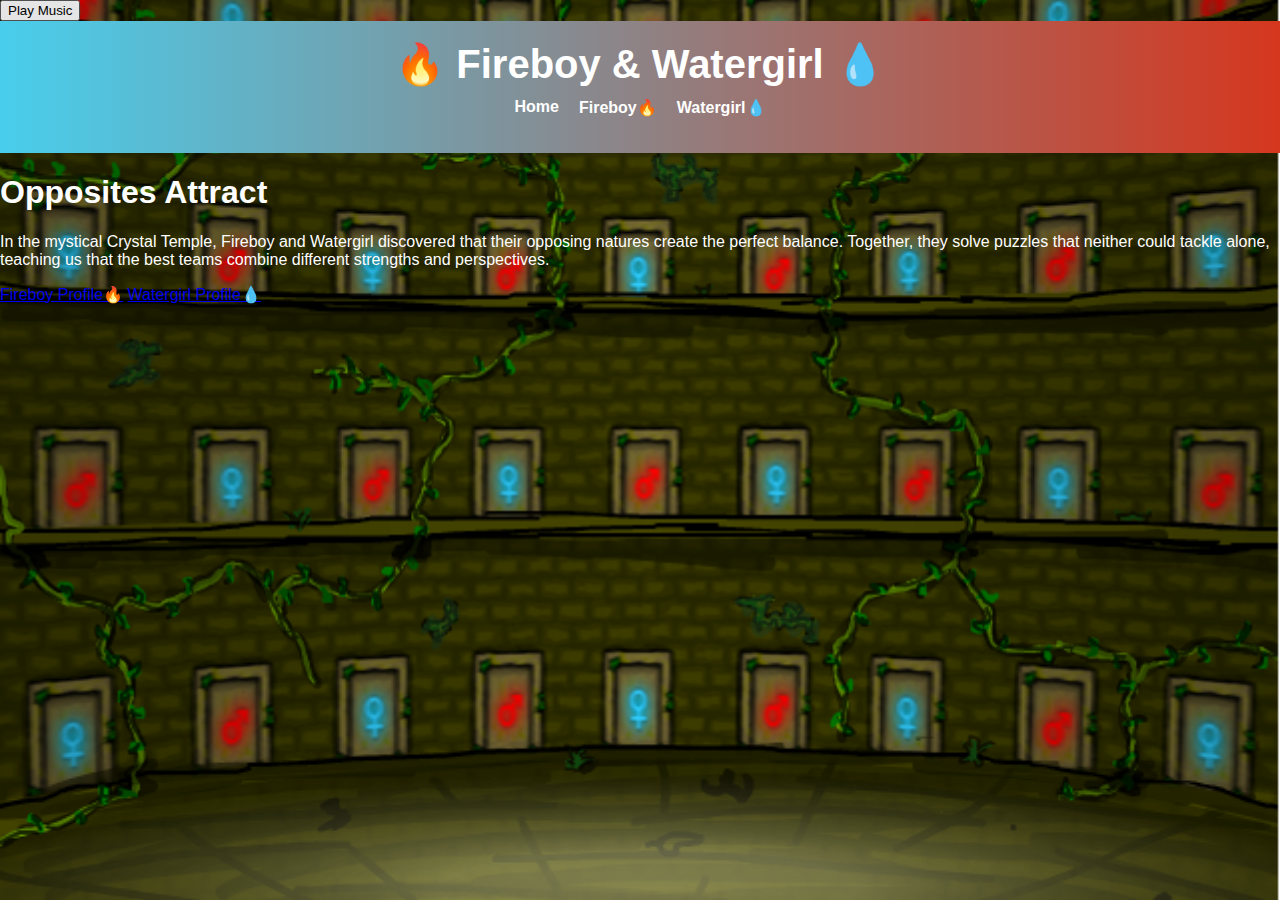
<file: index.html>
<!DOCTYPE html>
<!--Webpage for Home page-->

<html lang="en">
<head>
  <meta charset="UTF-8" />
  <meta name="viewport" content="width=device-width, initial-scale=1.0"/>
  <title>Fireboy & Watergirl</title>
  <link rel="stylesheet" href="styles.css" />
</head>

<body class = "index">
  <audio id="backgroundMusic" autoplay loop>
    <source src="assets/Level Music.mp3" type="audio/mpeg">
  </audio>
  <button id="playMusicButton">Play Music</button>

  <header>
    <h1>🔥 Fireboy & Watergirl 💧</h1>
    <nav>
      <ul>
        <li><a href="index.html">Home</a></li>
        <li><a href="fireboy.html">Fireboy🔥</a></li>
        <li><a href="watergirl.html">Watergirl💧</a></li>
      </ul>
    </nav>
  </header>

  <div class="centerContent">
    <div class="text">
      <h1>Opposites Attract</h1>
      <p>
        In the mystical Crystal Temple, Fireboy and Watergirl discovered that their opposing natures create the perfect balance. Together, they solve puzzles that neither could tackle alone, teaching us that the best teams combine different strengths and perspectives.
      </p>
    </div>    
    
    <div class="HomeButton">
      <a href="fireboy.html" class="button Fireboy">Fireboy Profile🔥</a>
      <a href="watergirl.html" class="button Watergirl"> Watergirl Profile💧</a>
    </div>
  </div>

  <script>
    const music = document.getElementById('backgroundMusic');
    const playBtn = document.getElementById('playMusicButton');

    window.addEventListener('load', () => {
      music.play().catch(() => {
        playBtn.style.display = 'block';
      });
    });

    playBtn.addEventListener('click', () => {
      music.play();
      playBtn.style.display = 'none';
    });
  </script>
</body>
</html>
</file>
<file: styles.css>
body {
  margin: 0;
  font-family: 'Segoe UI', sans-serif;
  background: url('assets/background.png') no-repeat center center fixed;
  background-size: cover;
  color: #fff;
  position: relative;
  height: 100vh;
}

body.fireboyPage {
  background-color: rgba(30, 144, 255, 0.8); /* fiery orange-red overlay */
}

/* Watergirl page */
body.watergirlPage {
  background-color: rgba(255, 69, 0, 0.8); /* cool blue overlay */
}


/* Header styling */
header {
  background: linear-gradient(to right, #48ceec, #d5371e);
  padding: 20px;
  display: flex;
  flex-direction: column;
  align-items: center; /* centers content horizontally */
  text-align: center;  /* centers text inside header */
}

/* Title styling */
header h1 {
  margin: 0;
  font-size: 2.5em;
  text-align: center;  /* centers text inside header */

}

/* Navigation bar */
nav ul {
  list-style: none;
  padding: 0;
  display: flex;
  justify-content: center; /* centers nav items horizontally */
  gap: 20px;
  margin-top: 10px;
}

nav a {
  color: #fff;
  text-decoration: none;
  font-weight: bold;
}

/* Fix center content layout */
.center-content {
  display: flex;
  flex-direction: column;
  align-items: center;
  text-align: center;
  justify-content: center;
  min-height: calc(100vh - 140px); /* adjust based on header height */
  padding: 40px 20px;
  position: relative;
}

.text-box {
  background-color: rgba(0, 0, 0, 0.6); /* semi-transparent black */
  padding: 30px;
  border-radius: 15px;
  max-width: 800px;
  color: #fff;
  text-align: center;
  margin-bottom: 20px;
  box-shadow: 0 4px 10px rgba(0,0,0,0.3);
}


/* Optional: Give more spacing between buttons and title
.center-content {
  position: absolute;
  top: 50%;
  left: 50%;
  transform: translate(-50%, -50%);
  
  display: flex;
  flex-direction: column;
  align-items: center;
  text-align: center;
} */


.button-group {
  display: flex;
  gap: 20px;
  flex-wrap: wrap;
  justify-content: center;
}

.btn {
  padding: 15px 25px;
  font-size: 1.2rem;
  text-decoration: none;
  color: white;
  border: none;
  border-radius: 10px;
  transition: transform 0.2s, background-color 0.2s;
}

.character {
  padding: 40px 20px;
  text-align: center;
}

.fire {
  background: #ff6a00;
}

.water {
  background: #00bfff;
}

.play-now {
  background: #333;
  padding: 40px 20px;
  text-align: center;
}

.play-button {
  display: inline-block;
  padding: 15px 30px;
  background: #00ffcc;
  color: #000;
  font-weight: bold;
  text-decoration: none;
  border-radius: 10px;
  margin-top: 20px;
}

footer {
  background: #111;
  text-align: center;
  padding: 15px;
  font-size: 0.9em;
}

#play-music-btn {
  position: absolute;
  top: 20px;
  right: 20px;
  padding: 10px 20px;
  font-size: 1rem;
  background-color: rgba(0, 0, 0, 0.6);
  color: white;
  border: none;
  border-radius: 8px;
  cursor: pointer;
  display: none;
  z-index: 10;
}

#play-music-btn:hover {
  background-color: rgba(255, 255, 255, 0.2);
}

.btn.fireboy {
  background-color: #ff6a00;
}

.btn.watergirl {
  background-color: #00bfff;
}
</file>
